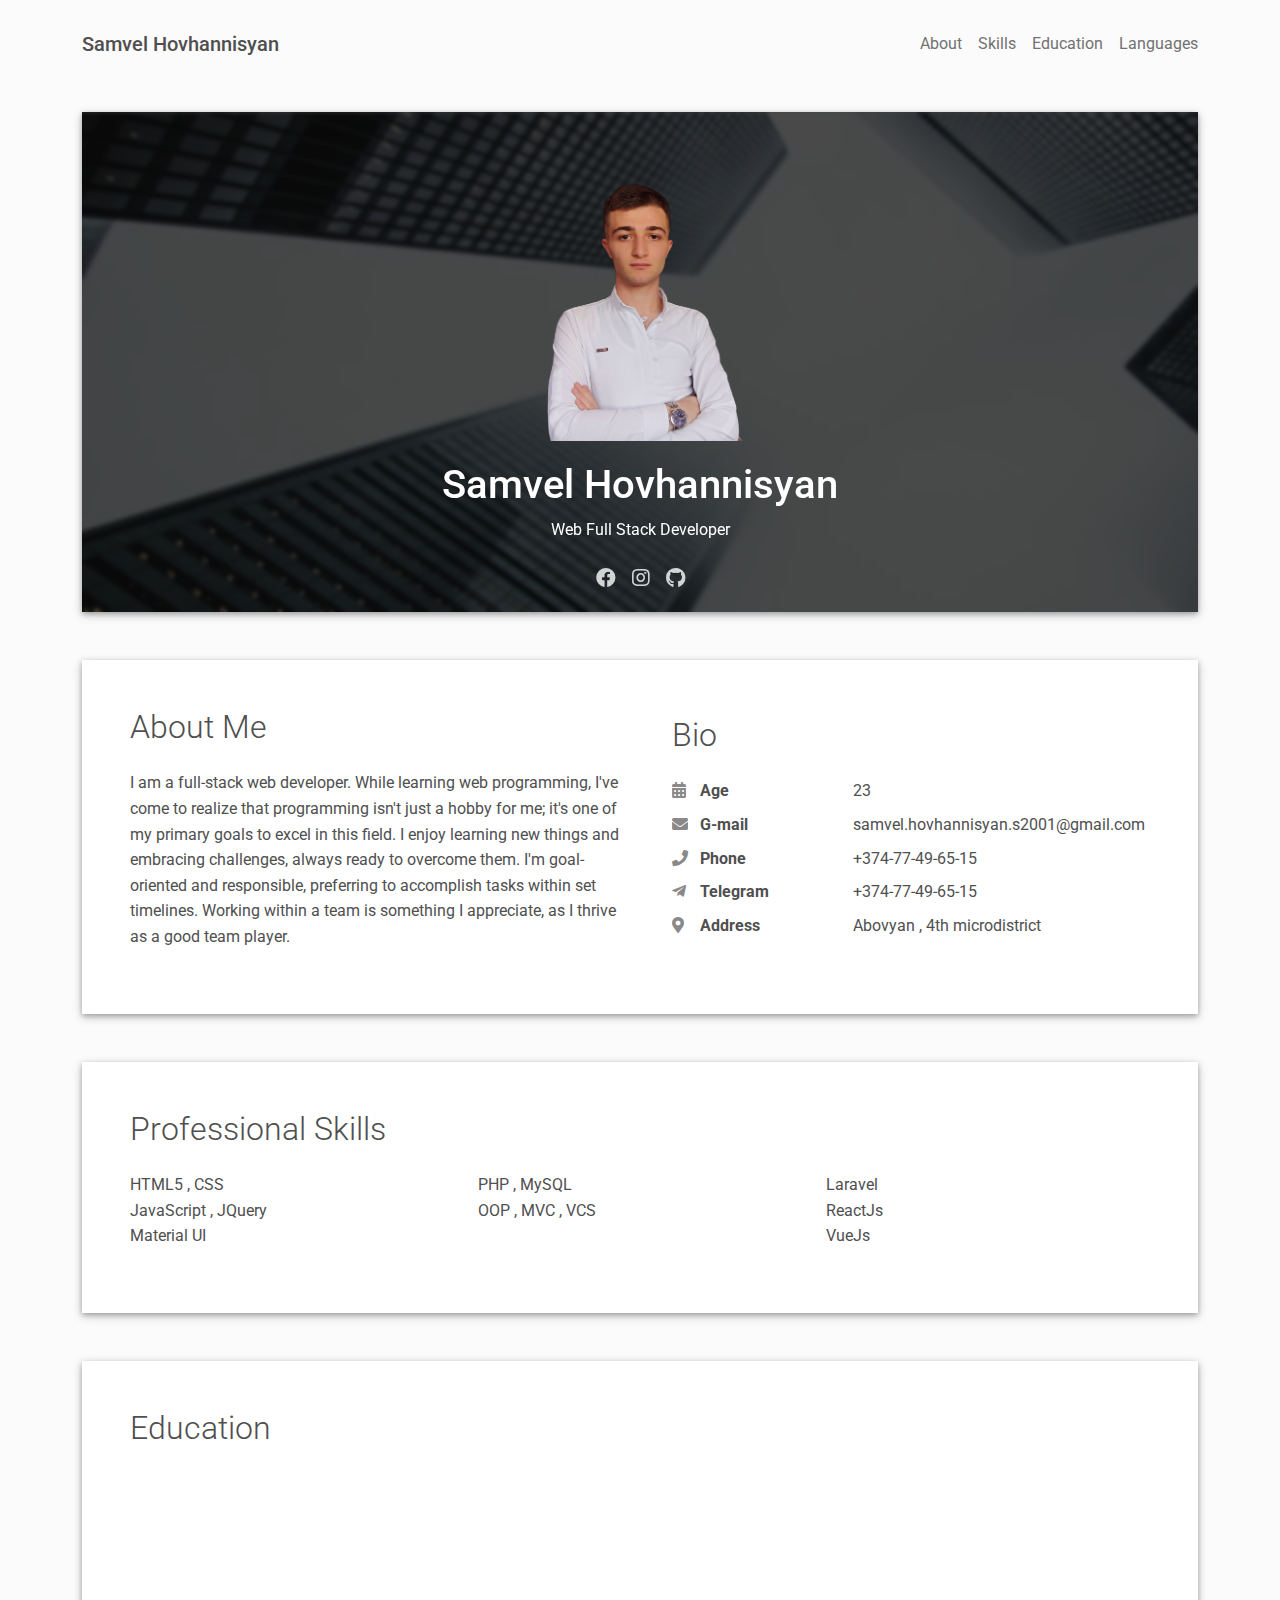
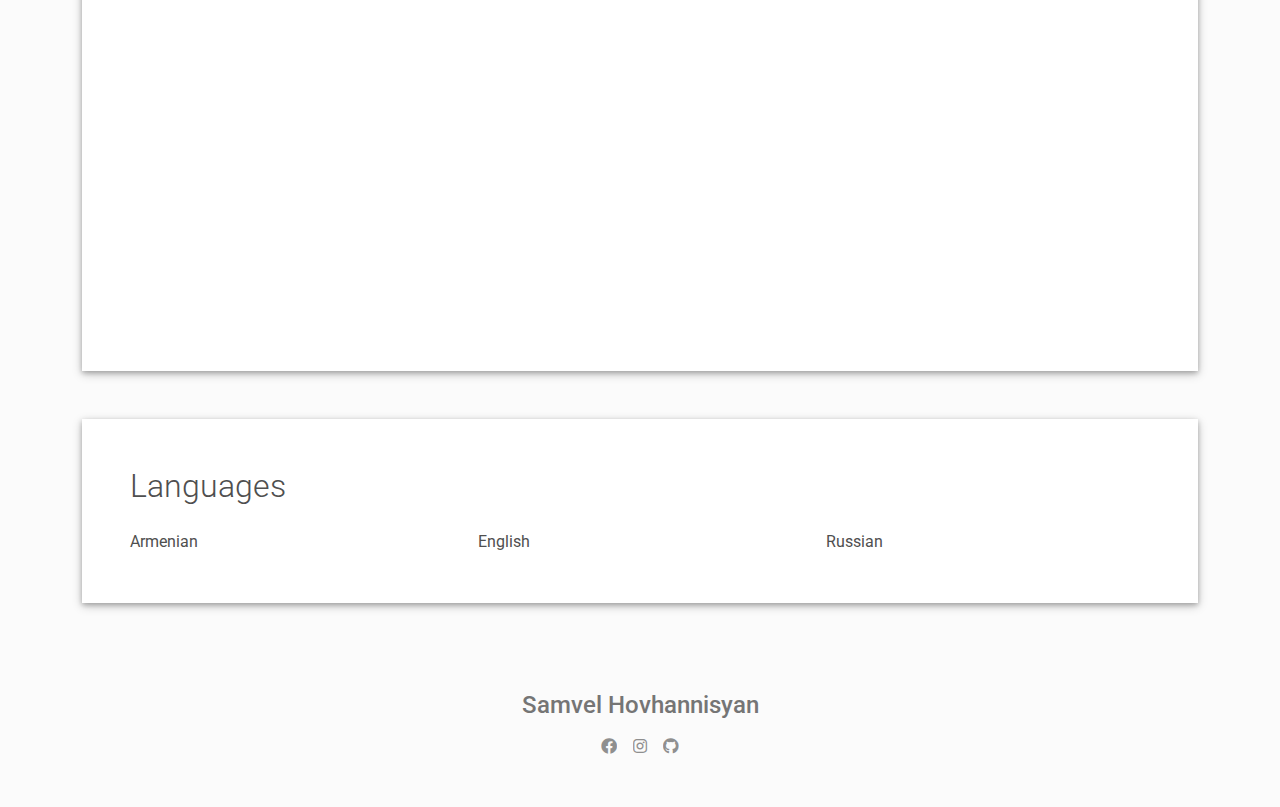
<file: cv/index.html>
<!DOCTYPE html>
<html lang="en-US">
<head>
  <meta charset="UTF-8">
  <meta http-equiv="X-UA-Compatible" content="IE=edge">
  <meta name="viewport" content="width=device-width, initial-scale=1">
  <title>Samvel Hovhannisyan</title>
  <link rel="icon" type="image/x-icon" href="/images/icon.png">
  <link rel="preconnect" href="https://fonts.gstatic.com" crossorigin="crossorigin"/>
  <link rel="preload" as="style"
        href="https://fonts.googleapis.com/css2?family=Poppins:wght@600&amp;family=Roboto:wght@300;400;500;700&amp;display=swap"/>
  <link rel="stylesheet"
        href="https://fonts.googleapis.com/css2?family=Poppins:wght@600&amp;family=Roboto:wght@300;400;500;700&amp;display=swap"
        media="print" onload="this.media='all'"/>
  <noscript>
    <link rel="stylesheet"
          href="https://fonts.googleapis.com/css2?family=Poppins:wght@600&amp;family=Roboto:wght@300;400;500;700&amp;display=swap"/>
  </noscript>
  <link href="css/font-awesome/css/all.min.css?ver=1.2.1" rel="stylesheet">
  <link href="css/mdb.min.css?ver=1.2.1" rel="stylesheet">
  <link href="css/aos.css?ver=1.2.1" rel="stylesheet">
  <link href="css/main.css?ver=1.2.1" rel="stylesheet">
  <noscript>
    <style type="text/css">
        [data-aos] {
            opacity: 1 !important;
            transform: translate(0) scale(1) !important;
        }
    </style>
  </noscript>
</head>
<body class="bg-light" id="top">
<header class="d-print-none">
  <div class="container text-center text-lg-left">
    <div class="pt-4 clearfix">
      <h1 class="site-title mb-0">Samvel Hovhannisyan</h1>
      <div class="site-nav">
        <nav role="navigation">
          <ul class="nav justify-content-center">
            <li class="nav-item"><a class="nav-link" href="#about" title="About"><span
              class="menu-title">About</span></a>
            </li>
            <li class="nav-item"><a class="nav-link" href="#skills" title="Skills"><span
              class="menu-title">Skills</span></a>

            <li class="nav-item"><a class="nav-link" href="#education" title="Education"><span
              class="menu-title">Education</span></a>
            </li>
            <li class="nav-item"><a class="nav-link" href="#languages" title="Languages"><span
              class="menu-title">Languages</span></a>
            </li>
          </ul>
        </nav>
      </div>
    </div>
  </div>
</header>
<div class="page-content">
  <div class="container">
    <div class="resume-container">
      <div class="shadow-1-strong bg-white my-5" id="intro">
        <div class="bg-info text-white">
          <div class="cover bg-image">
            <img src="images/header-background.jpg"/>
            <div class="mask" style="background-color: rgba(0, 0, 0, 0.7);backdrop-filter: blur(2px);">
              <div class="text-center p-5">
                <div class="avatar p-1">
                  <img class="img-thumbnail" src="images/avatar.png" width="250" height="150"/>
                </div>
                <div class="header-bio mt-3">
                  <div data-aos="zoom-in" data-aos-delay="0">
                    <h2 class="h1">Samvel Hovhannisyan</h2>
                    <p>Web Full Stack Developer</p>
                  </div>
                  <div class="header-social mb-3 d-print-none" data-aos="zoom-in" data-aos-delay="200">
                    <nav role="navigation">
                      <ul class="nav justify-content-center">
                        <li class="nav-item">
                          <a target="_blank" class="nav-link" href="https://www.facebook.com/samvel.hovhannisayan/" title="Facebook">
                            <i class="fab fa-facebook"></i>
                            <span class="menu-title sr-only">Facebook</span>
                          </a>
                        </li>
                        <li class="nav-item">
                          <a target="_blank" class="nav-link" href="https://www.instagram.com/__77_samo_77__/" title="Instagram">
                            <i class="fab fa-instagram"></i>
                            <span class="menu-title sr-only">Instagram</span>
                          </a>
                        </li>
                        <li class="nav-item">
                          <a target="_blank" class="nav-link" href="https://github.com/SamvellHovhannisyan" title="Github">
                            <i class="fab fa-github"></i>
                            <span class="menu-title sr-only">Github</span>
                          </a>
                        </li>
                      </ul>
                    </nav>
                  </div>
                </div>
              </div>
            </div>
          </div>
        </div>
      </div>
      <div class="shadow-1-strong bg-white my-5 p-5" id="about">
        <div class="about-section">
          <div class="row" style="display: flex;gap: 20px">
            <div class="col-md-6">
              <h2 class="h2 fw-light mb-4">About Me</h2>
              <p>
                I am a full-stack web developer. While learning web programming, I've come to
                realize that programming isn't just a hobby for me; it's one of my primary goals to
                excel in this field. I enjoy learning new things and embracing challenges, always
                ready to overcome them. I'm goal-oriented and responsible, preferring to accomplish
                tasks within set timelines. Working within a team is something I appreciate, as I
                thrive as a good team player.
              </p>
            </div>
            <div class="col-md-5 offset-lg-1" style="margin-left: 0 !important;">
              <div class="row mt-2">
                <h2 class="h2 fw-light mb-4">Bio</h2>
                <div class="col-sm-5">
                  <div class="pb-2 fw-bolder">
                    <i class="fas fa-calendar-alt pe-2 text-muted" style="width:24px;opacity:0.85;"></i>
                    Age
                  </div>
                </div>
                <div class="col-sm-7">
                  <div class="pb-2">23</div>
                </div>
                <div class="col-sm-5">
                  <div class="pb-2 fw-bolder">
                    <i class="fas fa-envelope pe-2 text-muted" style="width:24px;opacity:0.85;"></i>
                    G-mail
                  </div>
                </div>
                <div class="col-sm-7">
                  <div class="pb-2">
                    samvel.hovhannisyan.s2001@gmail.com
                  </div>
                </div>
                <div class="col-sm-5">
                  <div class="pb-2 fw-bolder">
                    <i class="fas fa-phone pe-2 text-muted" style="width:24px;opacity:0.85;"></i>
                    Phone
                  </div>
                </div>
                <div class="col-sm-7">
                  <div class="pb-2">+374-77-49-65-15</div>
                </div>
                <div class="col-sm-5">
                  <div class="pb-2 fw-bolder">
<!--                    <i class="fas fa-telegram" style="width:24px;opacity:0.85;"></i>-->
<!--                    <i class="fa-brands fa-telegram"></i>-->
                    <i class="fab fa-telegram-plane pe-2 text-muted" style="width:24px;opacity:0.85;"></i>
                    Telegram
                  </div>
                </div>
                <div class="col-sm-7">
                  <div class="pb-2">+374-77-49-65-15</div>
                </div>
                <div class="col-sm-5">
                  <div class="pb-2 fw-bolder">
                    <i class="fas fa-map-marker-alt pe-2 text-muted" style="width:24px;opacity:0.85;"></i>
                    Address
                  </div>
                </div>
                <div class="col-sm-7">
                  <div class="pb-2">Abovyan , 4th microdistrict</div>
                </div>
              </div>
            </div>
          </div>
        </div>
      </div>
      <div class="shadow-1-strong bg-white my-5 p-5" id="skills">
        <div class="skills-section">
          <h2 class="h2 fw-light mb-4">Professional Skills</h2>
          <div class="row">
            <ul class="list-unstyled col-md-4">
              <li>HTML5 , CSS</li>
              <li>JavaScript , JQuery</li>
              <li>Material UI</li>
            </ul>
            <ul class="list-unstyled col-md-4">
              <li>PHP , MySQL</li>
              <li>OOP , MVC , VCS</li>
            </ul>
            <ul class="list-unstyled col-md-4">
              <li>Laravel</li>
              <li>ReactJs</li>
              <li>VueJs</li>
            </ul>
          </div>
        </div>
      </div>
      <div class="shadow-1-strong bg-white my-5 p-5" id="education">
        <div class="education-section">
          <h2 class="h2 fw-light mb-4">Education</h2>
          <div class="timeline">
            <div class="timeline-card timeline-card-success" data-aos="fade-in" data-aos-delay="0">
              <div class="timeline-head px-4 pt-3">
                <div class="h5">
                  TCO Academy
                  <span class="text-muted h6"></span>
                </div>
              </div>
              <div class="timeline-body px-4 pb-4">
                <div class="text-muted text-small mb-3">2022.01 - 2022.07</div>
                <div>
                  In TCO Academy I learned web development. For front-end development I have deep
                  knowledge of HTML, CSS, JavaScript (JQuery) and as a framework I learn React.js.
                  For
                  the back-end development I know PHP and I learn Laravel as a main framework for
                  back-end. For database I learned MySQL. I graduated with the excellent score.
                </div>
                <a target="_blank" href="certificate.html" class="btn btn-success mt-3">View Certificate</a>
              </div>
            </div>
            <div class="timeline-card timeline-card-success" data-aos="fade-in" data-aos-delay="200">
              <div class="timeline-head px-4 pt-3">
                <div class="h5">
                  PicsArt
                  <span class="text-muted h6"></span>
                  (Progress Project)
                </div>
              </div>
              <div class="timeline-body px-4 pb-4">
                <div class="text-muted text-small mb-3">2021.09 - 2021.12</div>
                <div>
                  In PicsArt I deepened my knowledge related to graphic design. I got more
                  practical
                  knowledge related to Adobe Photoshop and Adobe Illustrator. I finished the whole
                  course successfully with high score.
                </div>
                <a target="_blank" href="gdcertificate.html" class="btn btn-success mt-3">View Certificate</a>
              </div>
            </div>
          </div>
        </div>
      </div>
      <div class="shadow-1-strong bg-white my-5 p-5" id="languages">
        <div class="education-section">
          <h2 class="h2 fw-light mb-4">Languages</h2>
          <div class="row">
            <div class="col-md-4">Armenian</div>
            <div class="col-md-4">English</div>
            <div class="col-md-4">Russian</div>
          </div>
        </div>
      </div>
    </div>
    <footer class="pt-4 pb-4 text-muted text-center d-print-none">
      <div class="container">
        <div class="my-3">
          <div class="h4">Samvel Hovhannisyan</div>
          <div class="footer-nav">
            <nav role="navigation">
              <ul class="nav justify-content-center">
                <li class="nav-item">
                  <a target="_blank" class="nav-link" href="https://www.facebook.com/samvel.hovhannisayan/" title="Facebook">
                    <i class="fab fa-facebook"></i>
                    <span class="menu-title sr-only">Facebook</span>
                  </a>
                </li>
                <li class="nav-item">
                  <a target="_blank" class="nav-link" href="https://www.instagram.com/__77_samo_77__/" title="Instagram">
                    <i class="fab fa-instagram"></i>
                    <span class="menu-title sr-only">Instagram</span>
                  </a>
                </li>
                <li class="nav-item">
                  <a target="_blank" class="nav-link" href="https://github.com/SamvellHovhannisyan" title="Github">
                    <i class="fab fa-github"></i>
                    <span class="menu-title sr-only">Github</span>
                  </a>
                </li>
              </ul>
            </nav>
          </div>
        </div>
      </div>
    </footer>
    <script src="scripts/mdb.min.js?ver=1.2.1"></script>
    <script src="scripts/aos.js?ver=1.2.1"></script>
    <script src="scripts/main.js?ver=1.2.1"></script>
</body>
</html>
</file>
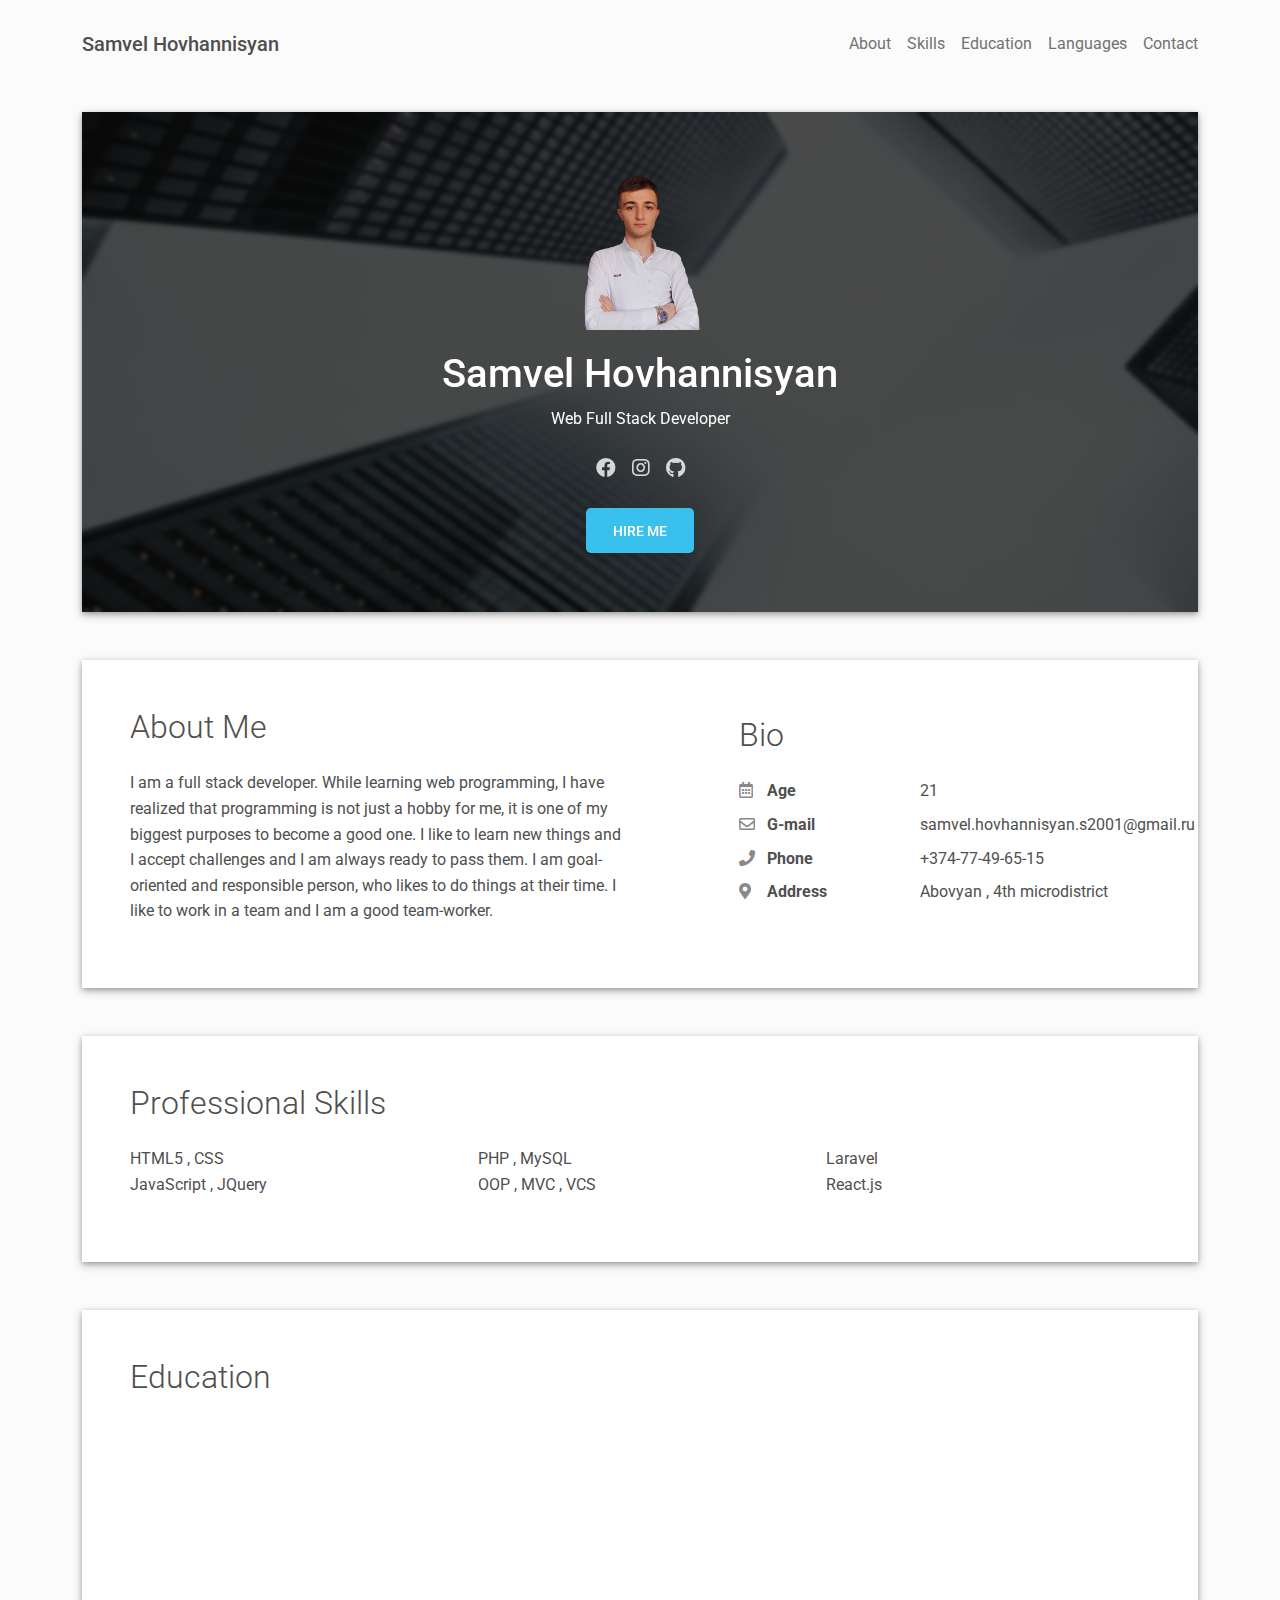
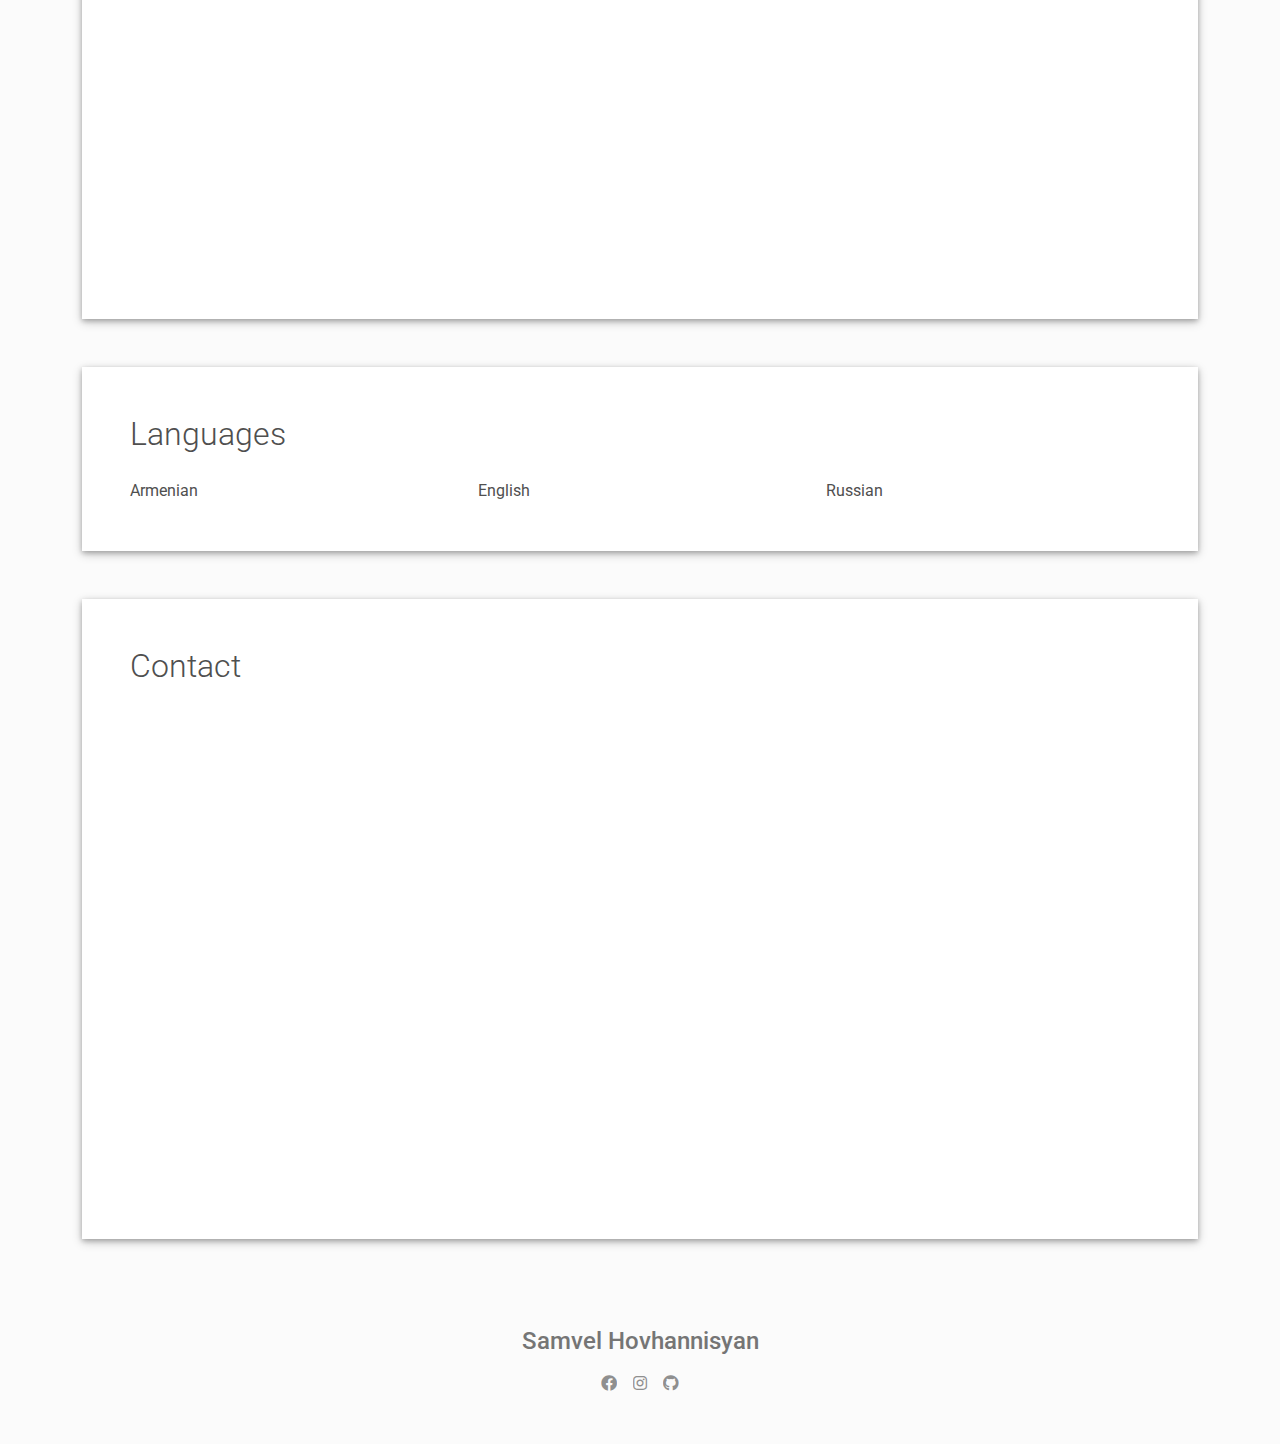
<file: New CV/index.html>
<!DOCTYPE html>
<html lang="en-US">
  <head>
    <meta charset="UTF-8">
    <meta http-equiv="X-UA-Compatible" content="IE=edge">
    <meta name="viewport" content="width=device-width, initial-scale=1">
    <title>Samvel Hovhannisyan</title>
    <link rel="icon" type="image/x-icon" href="/images/icon.png">
    <link rel="preconnect" href="https://fonts.gstatic.com" crossorigin="crossorigin"/>
    <link rel="preload" as="style" href="https://fonts.googleapis.com/css2?family=Poppins:wght@600&amp;family=Roboto:wght@300;400;500;700&amp;display=swap"/>
    <link rel="stylesheet" href="https://fonts.googleapis.com/css2?family=Poppins:wght@600&amp;family=Roboto:wght@300;400;500;700&amp;display=swap" media="print" onload="this.media='all'"/>
    <noscript>
      <link rel="stylesheet" href="https://fonts.googleapis.com/css2?family=Poppins:wght@600&amp;family=Roboto:wght@300;400;500;700&amp;display=swap"/>
    </noscript>
    <link href="css/font-awesome/css/all.min.css?ver=1.2.1" rel="stylesheet">
    <link href="css/mdb.min.css?ver=1.2.1" rel="stylesheet">
    <link href="css/aos.css?ver=1.2.1" rel="stylesheet">
    <link href="css/main.css?ver=1.2.1" rel="stylesheet">
    <noscript>
      <style type="text/css">
        [data-aos] {
            opacity: 1 !important;
            transform: translate(0) scale(1) !important;
        }
      </style>
    </noscript>
  </head>
  <body class="bg-light" id="top">
    <header class="d-print-none">
      <div class="container text-center text-lg-left">
        <div class="pt-4 clearfix">
          <h1 class="site-title mb-0">Samvel Hovhannisyan</h1>
          <div class="site-nav"> 
            <nav role="navigation">
              <ul class="nav justify-content-center">
                <li class="nav-item"><a class="nav-link" href="#about" title="About"><span class="menu-title">About</span></a>
                </li>
                <li class="nav-item"><a class="nav-link" href="#skills" title="Skills"><span class="menu-title">Skills</span></a>

                <li class="nav-item"><a class="nav-link" href="#education" title="Education"><span class="menu-title">Education</span></a>
                </li>
                <li class="nav-item"><a class="nav-link" href="#languages" title="Languages"><span class="menu-title">Languages</span></a>
                </li>
                <li class="nav-item"><a class="nav-link" href="#contact" title="Contact"><span class="menu-title">Contact</span></a>
                </li>
              </ul>
            </nav>
          </div>
        </div>
      </div>
    </header>
    <div class="page-content">
      <div class="container">
<div class="resume-container">
  <div class="shadow-1-strong bg-white my-5" id="intro">
    <div class="bg-info text-white">
      <div class="cover bg-image"><img src="images/header-background.jpg"/>
        <div class="mask" style="background-color: rgba(0, 0, 0, 0.7);backdrop-filter: blur(2px);">
          <div class="text-center p-5">
            <div class="avatar p-1"><img class="img-thumbnail" src="images/avatar.png" width="150" height="50"/></div>
            <div class="header-bio mt-3">
              <div data-aos="zoom-in" data-aos-delay="0">
                <h2 class="h1">Samvel Hovhannisyan</h2>
                <p>Web Full Stack Developer</p>
              </div>
              <div class="header-social mb-3 d-print-none" data-aos="zoom-in" data-aos-delay="200">
                <nav role="navigation">
                  <ul class="nav justify-content-center">
                    <li class="nav-item"><a target="_blank" class="nav-link" href="https://www.facebook.com/samvel.hovhannisayan/" title="Facebook"><i class="fab fa-facebook"></i><span class="menu-title sr-only">Facebook</span></a>
                    </li>
                    <li class="nav-item"><a target="_blank" class="nav-link" href="https://www.instagram.com/__77_samo_77__/" title="Instagram"><i class="fab fa-instagram"></i><span class="menu-title sr-only">Instagram</span></a>
                    </li>
                    <li class="nav-item"><a target="_blank" class="nav-link" href="https://github.com/SamvellHovhannisyan" title="Github"><i class="fab fa-github"></i><span class="menu-title sr-only">Github</span></a>
                    </li>
                  </ul>
                </nav>
              </div>
             <a class="btn btn-info btn-lg shadow-sm mt-1" href="#contact" data-aos="fade-left" data-aos-delay="700">Hire Me</a></div>
            </div>
          </div>
        </div>
      </div>
    </div>
  </div>
  <div class="shadow-1-strong bg-white my-5 p-5" id="about">
    <div class="about-section">
      <div class="row">
        <div class="col-md-6">
          <h2 class="h2 fw-light mb-4">About Me</h2>
          <p>I am a full stack developer.

            While learning web programming, I have realized that programming is not just a hobby for me,
            it is one of my biggest purposes to become a good one.

            I like to learn new things and I accept challenges and I am always ready to pass them.

            I am goal-oriented and responsible person, who likes to do things at their time. I like to work in a team and I am a good team-worker.</p>
        </div>
        <div class="col-md-5 offset-lg-1">
          <div class="row mt-2">
            <h2 class="h2 fw-light mb-4">Bio</h2>
            <div class="col-sm-5">
              <div class="pb-2 fw-bolder"><i class="far fa-calendar-alt pe-2 text-muted" style="width:24px;opacity:0.85;"></i> Age</div>
            </div>
            <div class="col-sm-7">
              <div class="pb-2">21</div>
            </div>
            <div class="col-sm-5">
              <div class="pb-2 fw-bolder"><i class="far fa-envelope pe-2 text-muted" style="width:24px;opacity:0.85;"></i> G-mail</div>
            </div>
            <div class="col-sm-7">
              <div class="pb-2">samvel.hovhannisyan.s2001@gmail.ru</div>
            </div>
            <div class="col-sm-5">
              <div class="pb-2 fw-bolder"><i class="fas fa-phone pe-2 text-muted" style="width:24px;opacity:0.85;"></i> Phone</div>
            </div>
            <div class="col-sm-7">
              <div class="pb-2">+374-77-49-65-15</div>
            </div>
            <div class="col-sm-5">
              <div class="pb-2 fw-bolder"><i class="fas fa-map-marker-alt pe-2 text-muted" style="width:24px;opacity:0.85;"></i> Address</div>
            </div>
            <div class="col-sm-7">
              <div class="pb-2">Abovyan , 4th microdistrict</div>
            </div>
          </div>
        </div>
      </div>
    </div>
  </div>
  <div class="shadow-1-strong bg-white my-5 p-5" id="skills">
    <div class="skills-section">
      <h2 class="h2 fw-light mb-4">Professional Skills</h2>
      <div class="row">
        <ul class="list-unstyled col-md-4">
          <li>HTML5 , CSS</li>
          <li>JavaScript , JQuery</li>
        </ul>
        <ul class="list-unstyled col-md-4">
          <li>PHP , MySQL</li>
          <li>OOP , MVC , VCS</li>
        </ul>
        <ul class="list-unstyled col-md-4">
          <li>Laravel</li>
          <li>React.js</li>
        </ul>
      </div>
    </div>
  </div>
  <div class="shadow-1-strong bg-white my-5 p-5" id="education">
    <div class="education-section">
      <h2 class="h2 fw-light mb-4">Education</h2>
      <div class="timeline">
        <div class="timeline-card timeline-card-success" data-aos="fade-in" data-aos-delay="0">
          <div class="timeline-head px-4 pt-3">
            <div class="h5">TCO Academy<span class="text-muted h6"></span></div>
          </div>
          <div class="timeline-body px-4 pb-4">
            <div class="text-muted text-small mb-3">2022.01 - 2022.07</div>
            <div>In TCO Academy I learned web development. For front-end development I have deep knowledge of HTML, CSS, JavaScript (JQuery) and as a framework I learn React.js. For the back-end development I know PHP and I learn Laravel as a main framework for back-end. For database I learned MySQL. I graduated with the excellent score.</div>
            <a target="_blank" href="certificate.html" class="btn btn-success mt-3">View Certificate</a>

          </div>
        </div>
        <div class="timeline-card timeline-card-success" data-aos="fade-in" data-aos-delay="200">
          <div class="timeline-head px-4 pt-3">
            <div class="h5">PicsArt<span class="text-muted h6"></span>(Progress Project)</div>
          </div>
          <div class="timeline-body px-4 pb-4">
            <div class="text-muted text-small mb-3">2021.09 - 2021.12</div>
            <div>In PicsArt I deepened my knowledge related to graphic design. I got more practical knowledge related to Adobe Photoshop and Adobe Illustrator. I finished the whole course successfully with high score.</div>
            <a target="_blank" href="gdcertificate.html" class="btn btn-success mt-3">View Certificate</a>

          </div>
        </div>

      </div>
    </div>
  </div>










        <div class="shadow-1-strong bg-white my-5 p-5" id="languages">
          <div class="education-section">
            <h2 class="h2 fw-light mb-4">Languages</h2>
                  <div class="row">
                    <div class="col-md-4">Armenian</div>
                    <div class="col-md-4">English</div>
                    <div class="col-md-4">Russian</div>

                  </div>




          </div>
        </div>








  <div class="shadow-1-strong bg-white my-5 p-5" id="contact">
    <div class="contant-section">
      <h2 class="h2 fw-light text mb-4">Contact</h2>
      <div class="row mb-4">
        <div class="col-md-5 d-flex align-items-center" data-aos="fade-left" data-aos-delay="200">
          <div class="mt-1">
            <div class="h6"><i class="fas fa-phone pe-2 text-muted" style="width:24px;opacity:0.85;"></i> +374-77-49-65-15</div>
            <div class="h6"><i class="far fa-envelope pe-2 text-muted" style="width:24px;opacity:0.85;"></i>samvel.hovhannisyan.s2001@gmail.com</div>
          </div>

        </div>
        <div class="col-md-7 d-print-none" data-aos="zoom-in" data-aos-delay="100"><iframe src="https://www.google.com/maps/embed?pb=!1m18!1m12!1m3!1d649.1859546090461!2d44.63807820003313!3d40.28033657136226!2m3!1f0!2f0!3f0!3m2!1i1024!2i768!4f13.1!3m3!1m2!1s0x406aa02df91ca839%3A0x7837c494224d055c!2s60%2C%20Abovyan%202206%2C%20Armenia!5e0!3m2!1sen!2sin!4v1664229773397!5m2!1sen!2sin" width="600" height="450" style="border:0;" allowfullscreen="" loading="lazy" referrerpolicy="no-referrer-when-downgrade"></iframe></div>
      </div>
    </div>
  </div>
</div></div>
    </div>
    <footer class="pt-4 pb-4 text-muted text-center d-print-none">
      <div class="container">
        <div class="my-3">
          <div class="h4">Samvel Hovhannisyan</div>
          <div class="footer-nav">
            <nav role="navigation">
              <ul class="nav justify-content-center">

                <li class="nav-item"><a target="_blank" class="nav-link" href="https://www.facebook.com/samvel.hovhannisayan/" title="Facebook"><i class="fab fa-facebook"></i><span class="menu-title sr-only">Facebook</span></a>
                </li>
                <li class="nav-item"><a target="_blank" class="nav-link" href="https://www.instagram.com/__77_samo_77__/" title="Instagram"><i class="fab fa-instagram"></i><span class="menu-title sr-only">Instagram</span></a>
                </li>
                <li class="nav-item"><a target="_blank" class="nav-link" href="https://github.com/SamvellHovhannisyan" title="Github"><i class="fab fa-github"></i><span class="menu-title sr-only">Github</span></a>
                </li>
              </ul>
            </nav>
          </div>
        </div>

      </div>
    </footer>
    <script src="scripts/mdb.min.js?ver=1.2.1"></script>
    <script src="scripts/aos.js?ver=1.2.1"></script>
    <script src="scripts/main.js?ver=1.2.1"></script>
  </body>
</html>
</file>
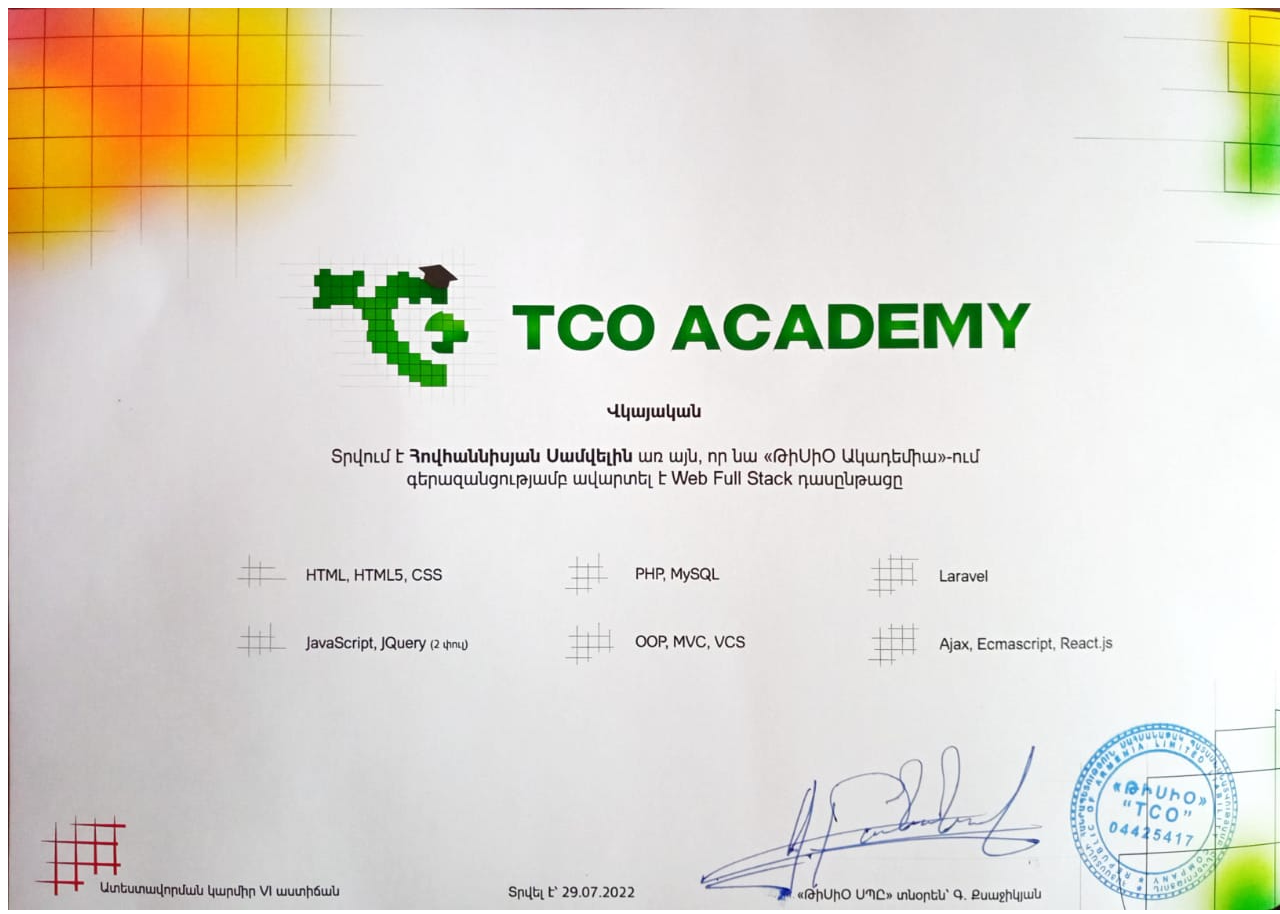
<file: cv/certificate.html>
<!doctype html>
<html lang="en">
<head>
    <meta charset="UTF-8">
    <meta name="viewport"
          content="width=device-width, user-scalable=no, initial-scale=1.0, maximum-scale=1.0, minimum-scale=1.0">
    <meta http-equiv="X-UA-Compatible" content="ie=edge">
    <link rel="stylesheet" type="text/css"
          href="https://cdn.jsdelivr.net/npm/bootstrap@4.6.1/dist/css/bootstrap.min.css"
          integrity="sha384-zCbKRCUGaJDkqS1kPbPd7TveP5iyJE0EjAuZQTgFLD2ylzuqKfdKlfG/eSrtxUkn" crossorigin="anonymous">
    <title>Certificate</title>
</head>
<body>

        <div class="d-flex justify-content-center align-items-center mt-5" style="height: 500px;width: 100%">
            <img src="images/certificate.jpg" alt="">
        </div>

</body>
</html>
</file>
<file: cv/css/main.css>
/* Timeline custom component */
.timeline-card {
  position: relative;
  margin-left: 16px; }

.timeline-card:before {
  content: '';
  display: inline-block;
  position: absolute;
  background-color: #fff;
  border-radius: 100%;
  width: 24px;
  height: 24px;
  top: 16px;
  left: -12px;
  border: 5px solid;
  z-index: 2; }

.timeline-body {
  border-left: 2px solid #E6E9ED; }

.timeline-card-primary:before {
  border-color: var(--bs-primary); }

.timeline-card-info:before {
  border-color: var(--bs-info); }

.timeline-card-secondary:before {
  border-color: var(--bs-secondary); }

.timeline-card-success:before {
  border-color: var(--bs-teal); }

html {
  scroll-behavior: smooth; }

html, body {
  overflow-x: hidden; }

.container {
  max-width: 1140px; }

.site-title {
  font-size: 1.25rem;
  line-height: 2.5rem; }

.nav-link {
  padding: 0;
  font-size: 1rem;
  line-height: 2.5rem;
  color: inherit;
  opacity: 0.8; }

.header-social .nav-link {
  font-size: 1.25rem; }

.nav-link:hover,
.nav-link:focus {
  color: inherit;
  opacity: 1; }

.nav-item + .nav-item {
  margin-left: 1rem; }

.cover {
  height: 500px; }

.cover > img {
  -o-object-fit: cover;
     object-fit: cover;
  width: auto; }

.progress-bar {
  text-transform: uppercase;
  font-size: 10px;
  letter-spacing: 1px; }

.text-small {
  font-size: 0.85rem; }

.text-teal {
  color: var(--bs-teal); }

footer a:not(.nav-link) {
  color: inherit;
  border-bottom: 1px dashed;
  text-decoration: none;
  cursor: pointer; }

@media (min-width: 48em) {
  .site-title {
    float: left; }
  .site-nav {
    float: right; } }

@media (max-width: 767px) {
  /* disable animations on mobile */
  [data-aos] {
    opacity: 1 !important;
    transform: translate(0) scale(1) !important; }
  .p-5 {
    padding: 2.5rem 2rem !important; }
  .portfolio-section .m-5 {
    margin: 2rem 0 1rem !important; }
  .portfolio-reverse {
    flex-direction: column-reverse; }
  .portfolio-reverse .text-end {
    text-align: start !important; } }

@media print {
  [data-aos] {
    opacity: 1 !important;
    transform: translate(0) scale(1) !important; }
  body.bg-light {
    background-color: #fff !important; }
  .container {
    width: auto;
    max-width: 100%;
    padding: 0; }
  .cover {
    height: 360px;
    margin-bottom: 1.5rem; }
  .cover > img {
    display: none; }
  .shadow-1-strong {
    box-shadow: none !important; }
  .resume-container > .my-5 {
    margin: 0 !important; }
  .my-5.p-5 {
    padding: 1.5rem 0 !important; }
  .about-section {
    padding: 0 !important; }
  .skills-section,
  .work-experience-section,
  .education-section,
  .portfolio-section,
  .reference-section,
  .contact-section {
    padding: 0 !important; }
  .page-break {
    padding-top: 5rem;
    page-break-before: always; } }
</file>
<file: New CV/css/main.css>
/* Timeline custom component */
.timeline-card {
  position: relative;
  margin-left: 16px; }

.timeline-card:before {
  content: '';
  display: inline-block;
  position: absolute;
  background-color: #fff;
  border-radius: 100%;
  width: 24px;
  height: 24px;
  top: 16px;
  left: -12px;
  border: 5px solid;
  z-index: 2; }

.timeline-body {
  border-left: 2px solid #E6E9ED; }

.timeline-card-primary:before {
  border-color: var(--bs-primary); }

.timeline-card-info:before {
  border-color: var(--bs-info); }

.timeline-card-secondary:before {
  border-color: var(--bs-secondary); }

.timeline-card-success:before {
  border-color: var(--bs-teal); }

html {
  scroll-behavior: smooth; }

html, body {
  overflow-x: hidden; }

.container {
  max-width: 1140px; }

.site-title {
  font-size: 1.25rem;
  line-height: 2.5rem; }

.nav-link {
  padding: 0;
  font-size: 1rem;
  line-height: 2.5rem;
  color: inherit;
  opacity: 0.8; }

.header-social .nav-link {
  font-size: 1.25rem; }

.nav-link:hover,
.nav-link:focus {
  color: inherit;
  opacity: 1; }

.nav-item + .nav-item {
  margin-left: 1rem; }

.cover {
  height: 500px; }

.cover > img {
  -o-object-fit: cover;
     object-fit: cover;
  width: auto; }

.progress-bar {
  text-transform: uppercase;
  font-size: 10px;
  letter-spacing: 1px; }

.text-small {
  font-size: 0.85rem; }

.text-teal {
  color: var(--bs-teal); }

footer a:not(.nav-link) {
  color: inherit;
  border-bottom: 1px dashed;
  text-decoration: none;
  cursor: pointer; }

@media (min-width: 48em) {
  .site-title {
    float: left; }
  .site-nav {
    float: right; } }

@media (max-width: 767px) {
  /* disable animations on mobile */
  [data-aos] {
    opacity: 1 !important;
    transform: translate(0) scale(1) !important; }
  .p-5 {
    padding: 2.5rem 2rem !important; }
  .portfolio-section .m-5 {
    margin: 2rem 0 1rem !important; }
  .portfolio-reverse {
    flex-direction: column-reverse; }
  .portfolio-reverse .text-end {
    text-align: start !important; } }

@media print {
  [data-aos] {
    opacity: 1 !important;
    transform: translate(0) scale(1) !important; }
  body.bg-light {
    background-color: #fff !important; }
  .container {
    width: auto;
    max-width: 100%;
    padding: 0; }
  .cover {
    height: 360px;
    margin-bottom: 1.5rem; }
  .cover > img {
    display: none; }
  .shadow-1-strong {
    box-shadow: none !important; }
  .resume-container > .my-5 {
    margin: 0 !important; }
  .my-5.p-5 {
    padding: 1.5rem 0 !important; }
  .about-section {
    padding: 0 !important; }
  .skills-section,
  .work-experience-section,
  .education-section,
  .portfolio-section,
  .reference-section,
  .contact-section {
    padding: 0 !important; }
  .page-break {
    padding-top: 5rem;
    page-break-before: always; } }
</file>
